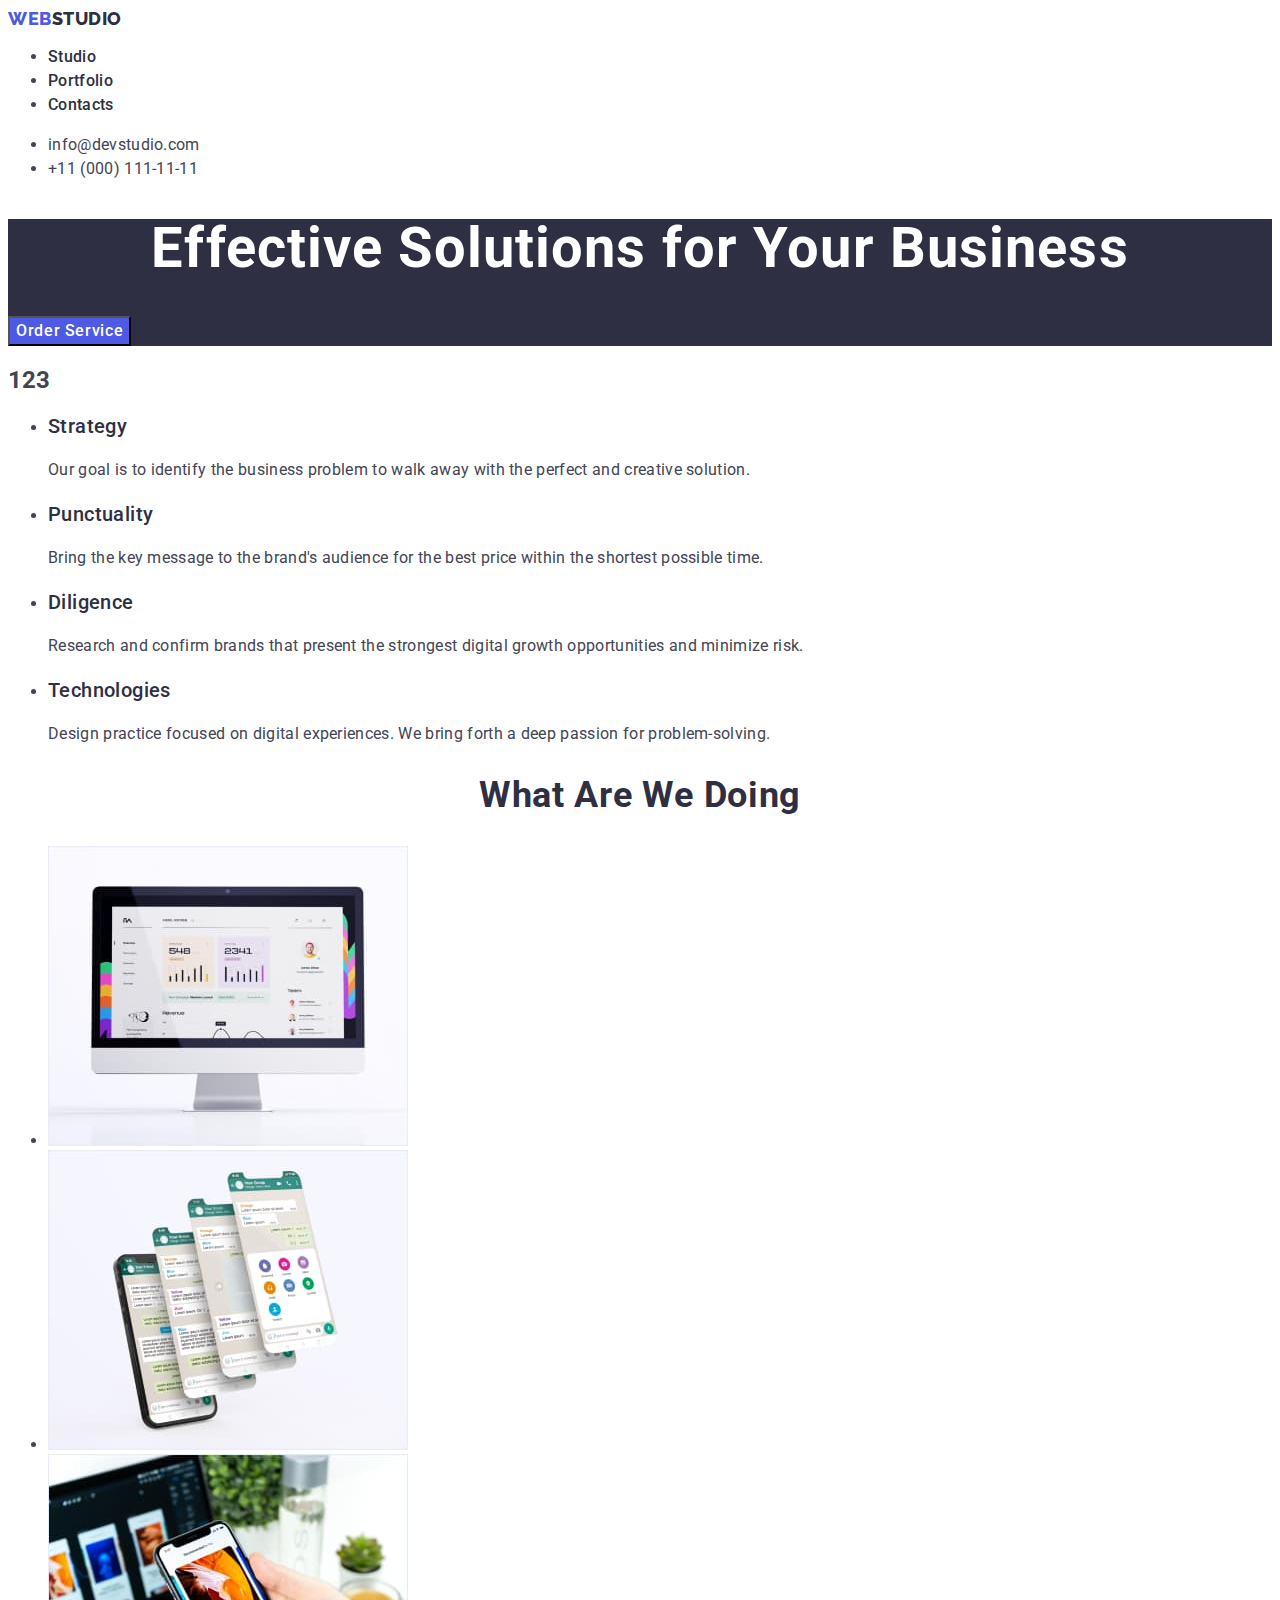
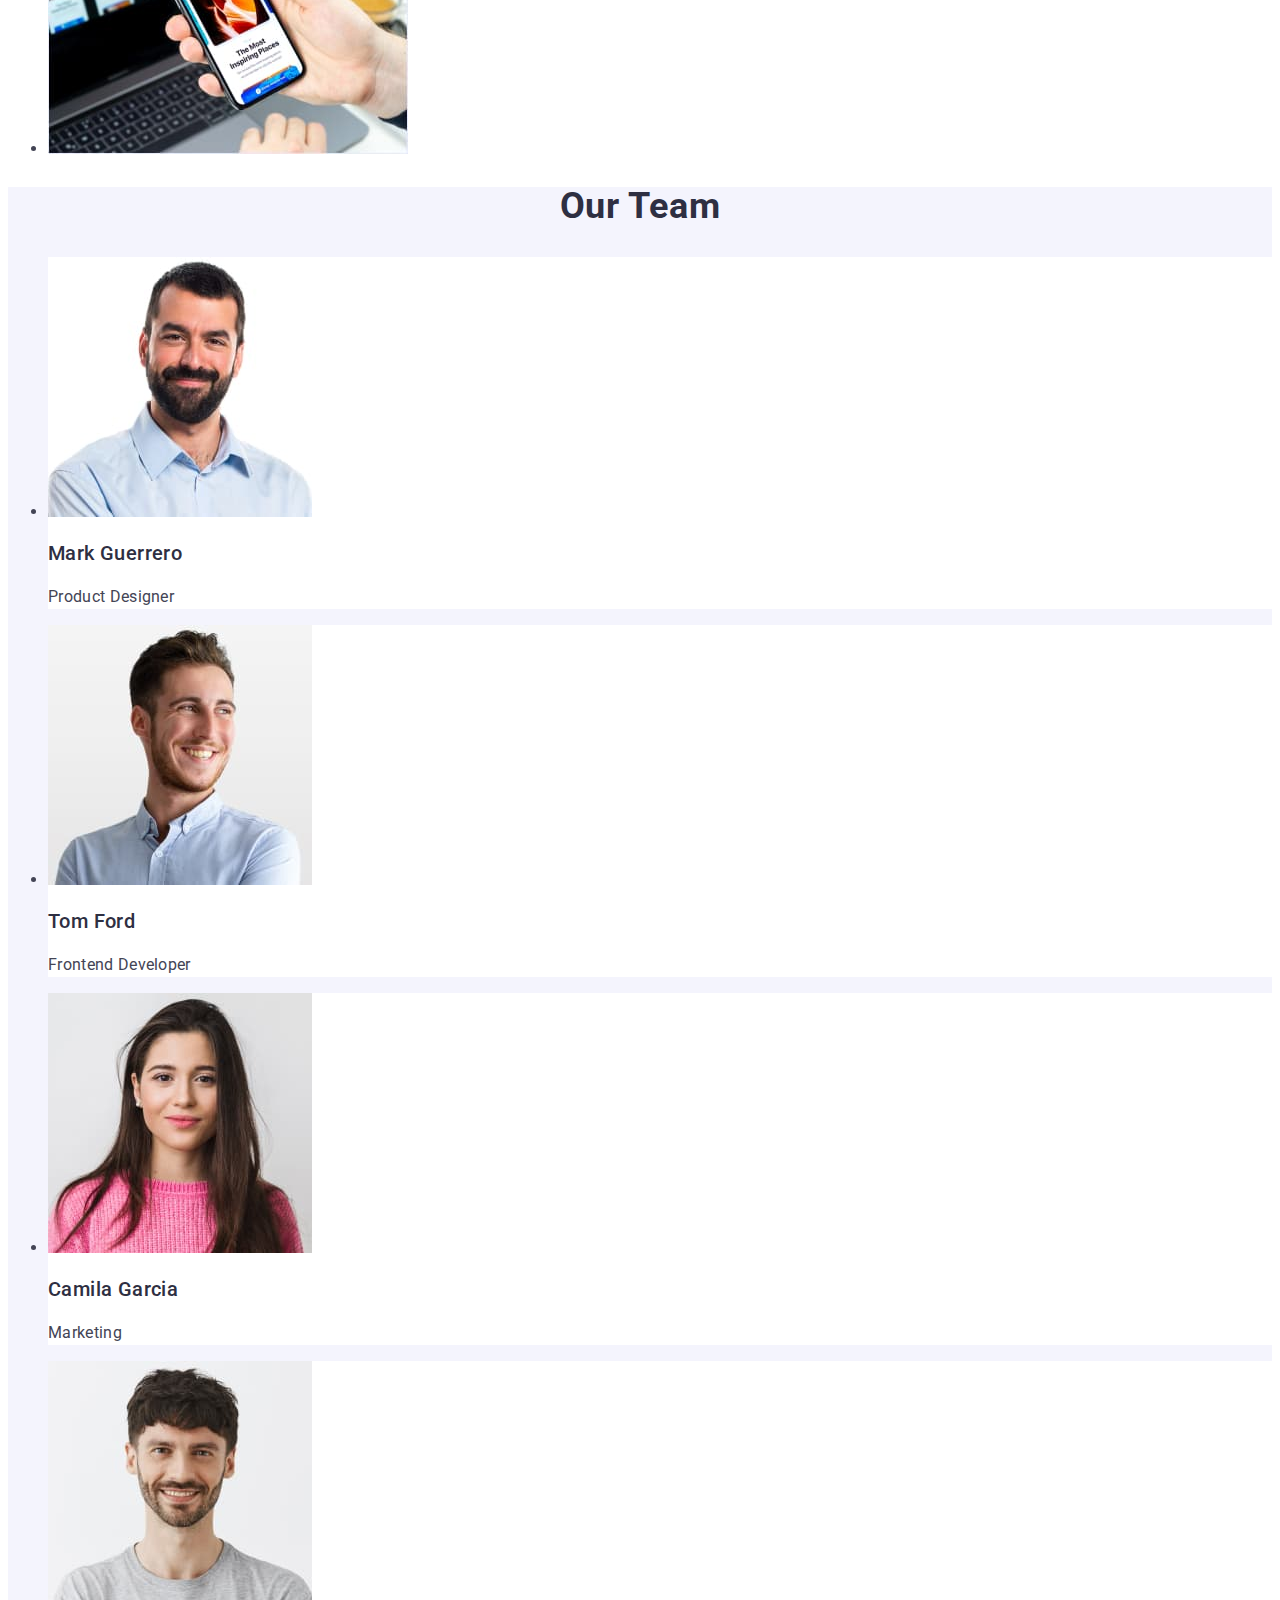
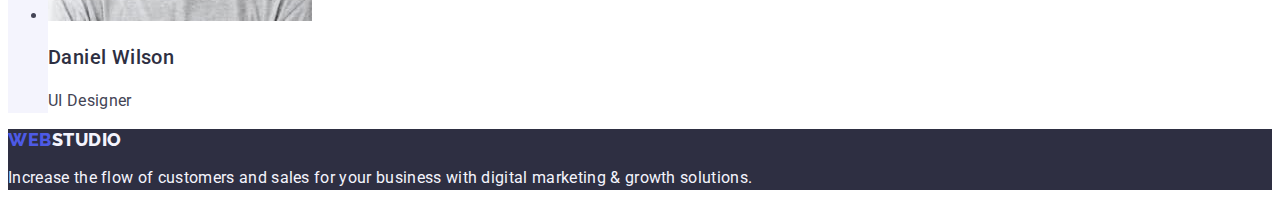
<file: index.html>
<!DOCTYPE html>
<html lang="en">
<head>
    <meta charset="UTF-8">
    <meta name="viewport" content="width=device-width, initial-scale=1.0">
    <title>Document</title>
    <link rel="stylesheet" href="./css/styles.css">
    <link rel="preconnect" href="https://fonts.googleapis.com">
    <link rel="preconnect" href="https://fonts.gstatic.com" crossorigin>
    <link href="https://fonts.googleapis.com/css2?family=Raleway:wght@800&family=Roboto:wght@400;500;700;900&display=swap" rel="stylesheet">
    <link rel="preconnect" href="https://fonts.googleapis.com">
    <link rel="preconnect" href="https://fonts.gstatic.com" crossorigin>
    <link href="https://fonts.googleapis.com/css2?family=Raleway:ital,wght@1,600&family=Roboto:wght@700&display=swap"
        rel="stylesheet">
</head>
<body>

    <header>   
    <nav>
            <a href="./" class="logo link">Web<span class="span">Studio</span></a>
            <ul class="list">
                <li><a href="./index.html" class="first link">Studio</a></li>
                <li><a href="./portfolio.html" class="first link">Portfolio</a></li>
                <li><a href="" class="first link">Contacts</a></li>
            </ul>
        </nav>
            <address class="address">
            <ul class="list">
            <li><a href="mailto:info@devstudio.com" class="contact link">info@devstudio.com</a></li>
            <li><a href="tel:+110001111111" class="contact link">+11 (000) 111-11-11</a></li>
            </ul>
            </address>
            </header>
   <main>
    <section class="section-first">
    <h1 class="heading-one">Effective Solutions for Your Business</h1>
    <button type="button" class="button">Order Service</button>
    </section>
    <section>
    <h2> 123</h2>
     <ul class="list">
        <li>
        <h3 class="heading-two">Strategy</h3>   
        <p class="paragraph-one">Our goal is to identify the business
        problem to walk away with the perfect and creative solution.</p> 
        </li>
        <li>
         <h3 class="heading-two">Punctuality</h3> 
         <p class="paragraph-one">Bring the key message to the brand's audience for the best price within the shortest possible time.</p>  
        </li>
        <li>
            <h3 class="heading-two">Diligence</h3>
            <p class="paragraph-one">Research and confirm brands that present the strongest digital growth opportunities and minimize risk.</p>
        </li>
        <li>
            <h3 class="heading-two">Technologies</h3>
            <p class="paragraph-one">Design practice focused on digital experiences. We bring forth a deep passion for problem-solving.</p>
        </li>
     </ul>
    </section>
    <section>
     <h2 class="heading-three">What are we doing</h2>
     <ul class="list">
     <li><img src="./images/index/img1.jpg" width="360" height="300" alt="Imac" /></li>
     <li><img src="./images/index/img2.jpg" width="360" height="300" alt="Phone with whatsapp" /></li>
     <li><img src="./images/index/img3.jpg" width="360" height="300" alt="Phone in the hand" /></li>
    </ul>
    </section>
    <section class="section-second">
    <h2 class="heading-four">
      Our Team  
    </h2>
    <ul class="list">
        <li class="li-one"><img src="./images/index/1.jpg" alt="man in a blue shirt with short stubble" width="264" height="260"><h3 class="heading-fife">Mark Guerrero</h3><p class="paragraph-two">Product Designer</p></li>
        <li class="li-one"><img src="./images/index/2.jpg" alt="young man in a blue shirt smiling" width="264" height="260"><h3 class="heading-fife">Tom Ford</h3><p class="paragraph-two">Frontend Developer</p></li>
        <li class="li-one"><img src="./images/index/3.jpg" alt="girl in a pink sweater and black hair" width="264" height="260"><h3 class="heading-fife">Camila Garcia</h3><p class="paragraph-two">Marketing</p></li>
        <li class="li-one"><img src="./images/index/4.jpg" alt="a man in a white blouse and with longer hair and short stubble" width="264" height="260"><h3 class="heading-fife">Daniel Wilson</h3><p class="paragraph-two">UI Designer</p></li>
    </ul>

    </section>
</main>

     

     <footer class="footer">
    <a href="/" class="logo link">Web<span class="span-footer">Studio</span></a>
    <p class="footer-paragraph">Increase the flow of customers and sales for your business with digital marketing & growth solutions.</p>

     </footer>
     </body>
</html>
</file>
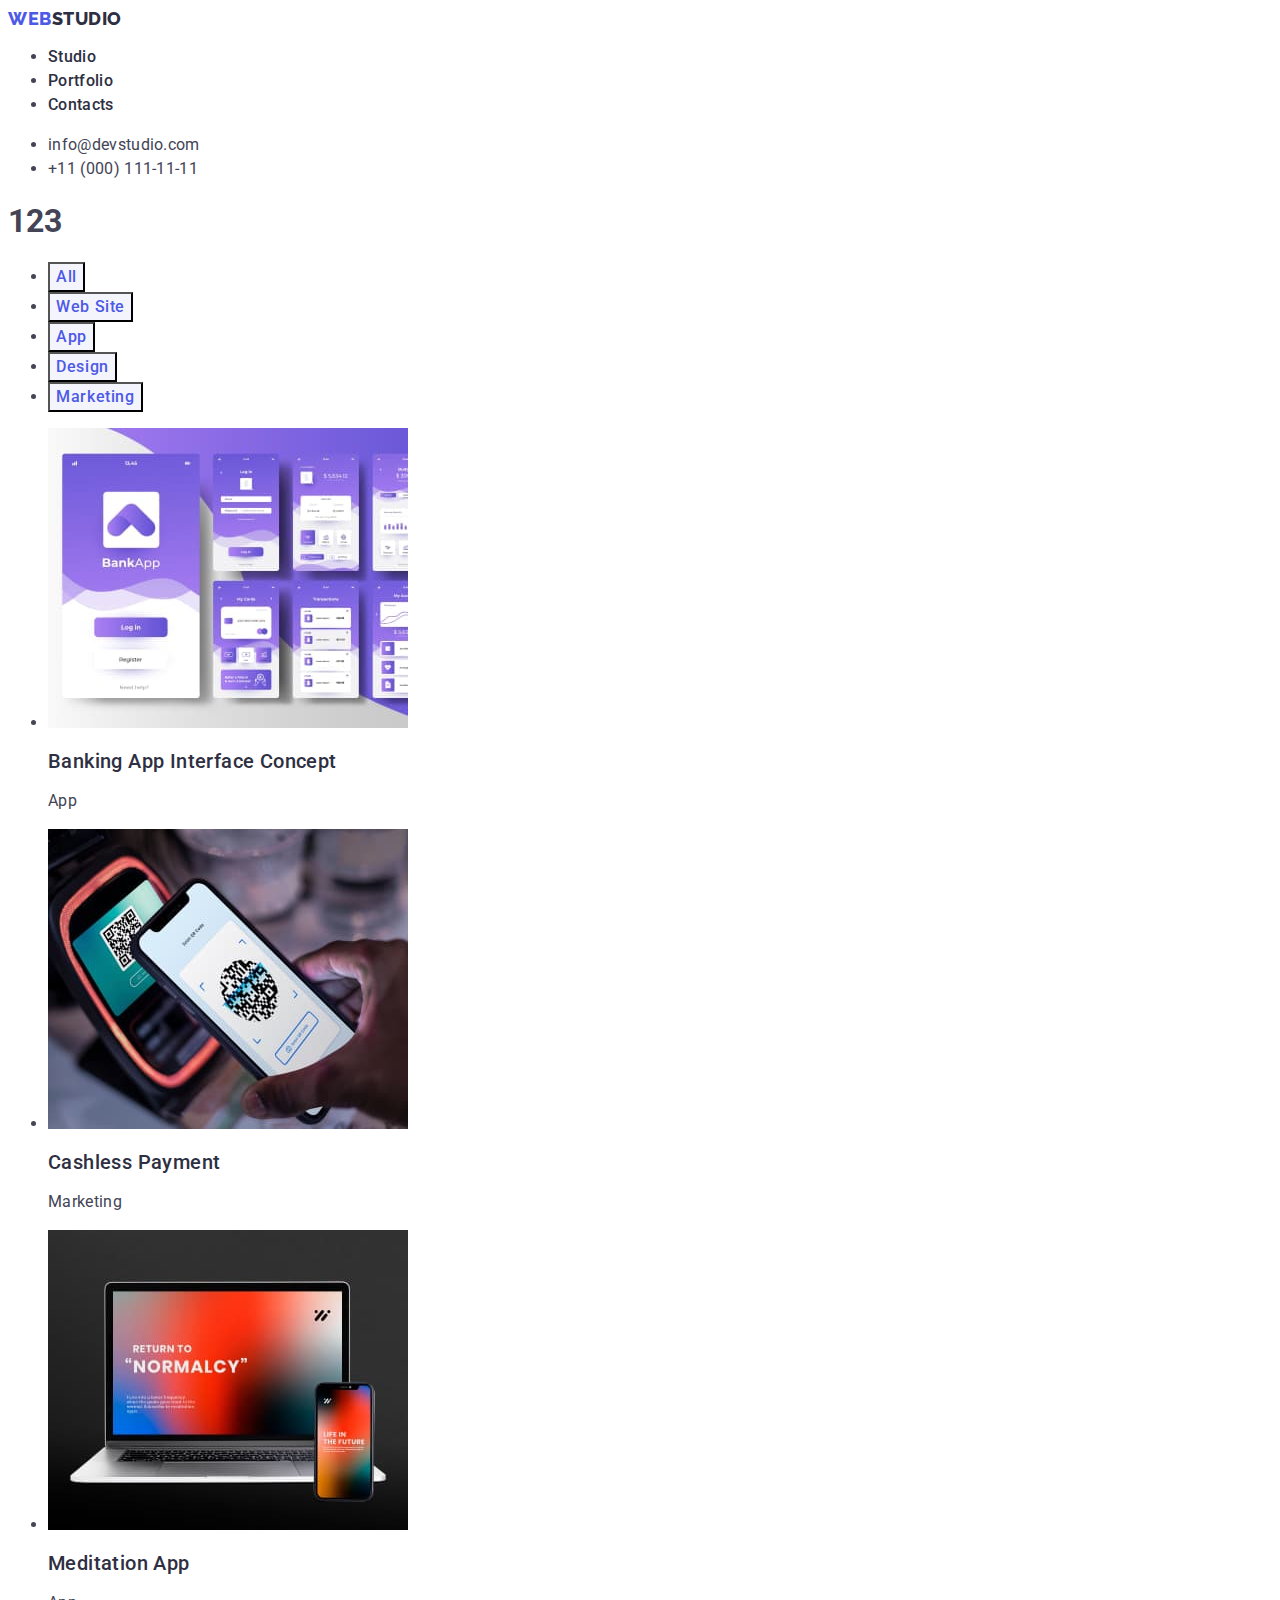
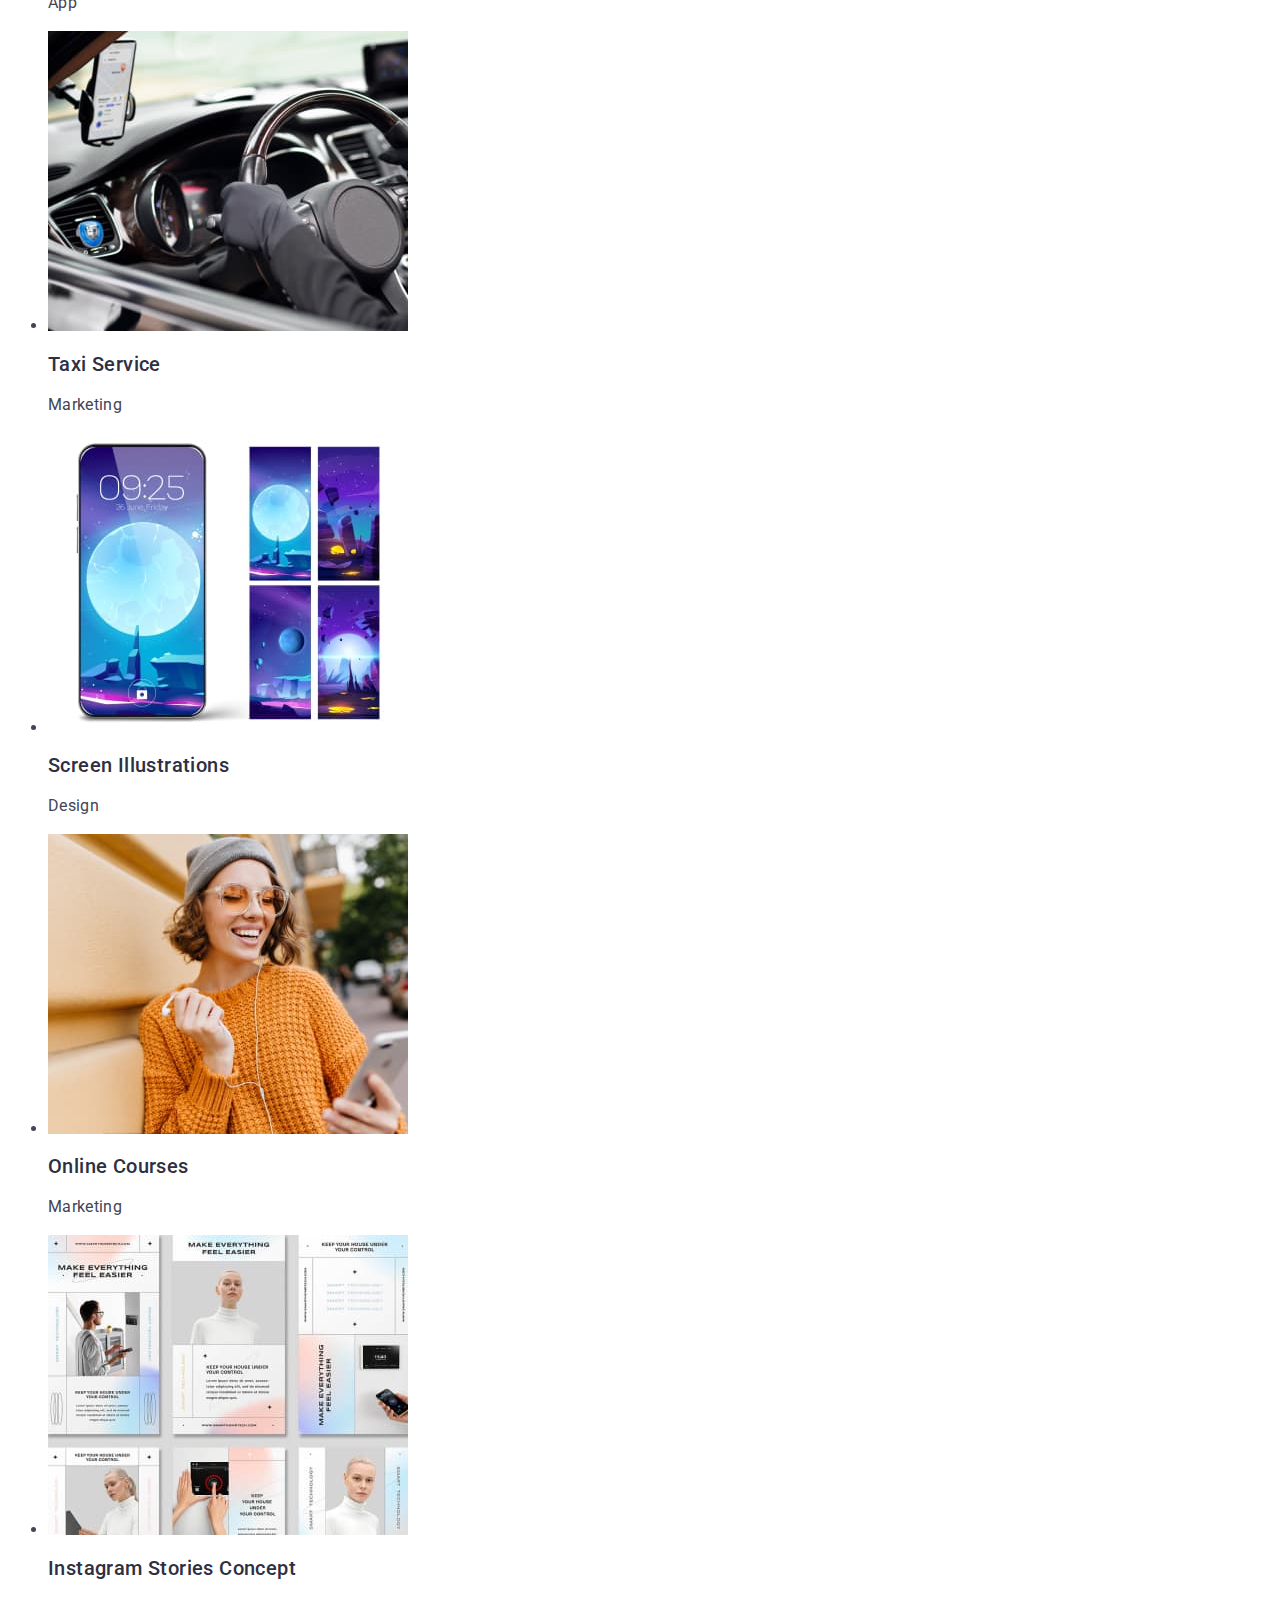
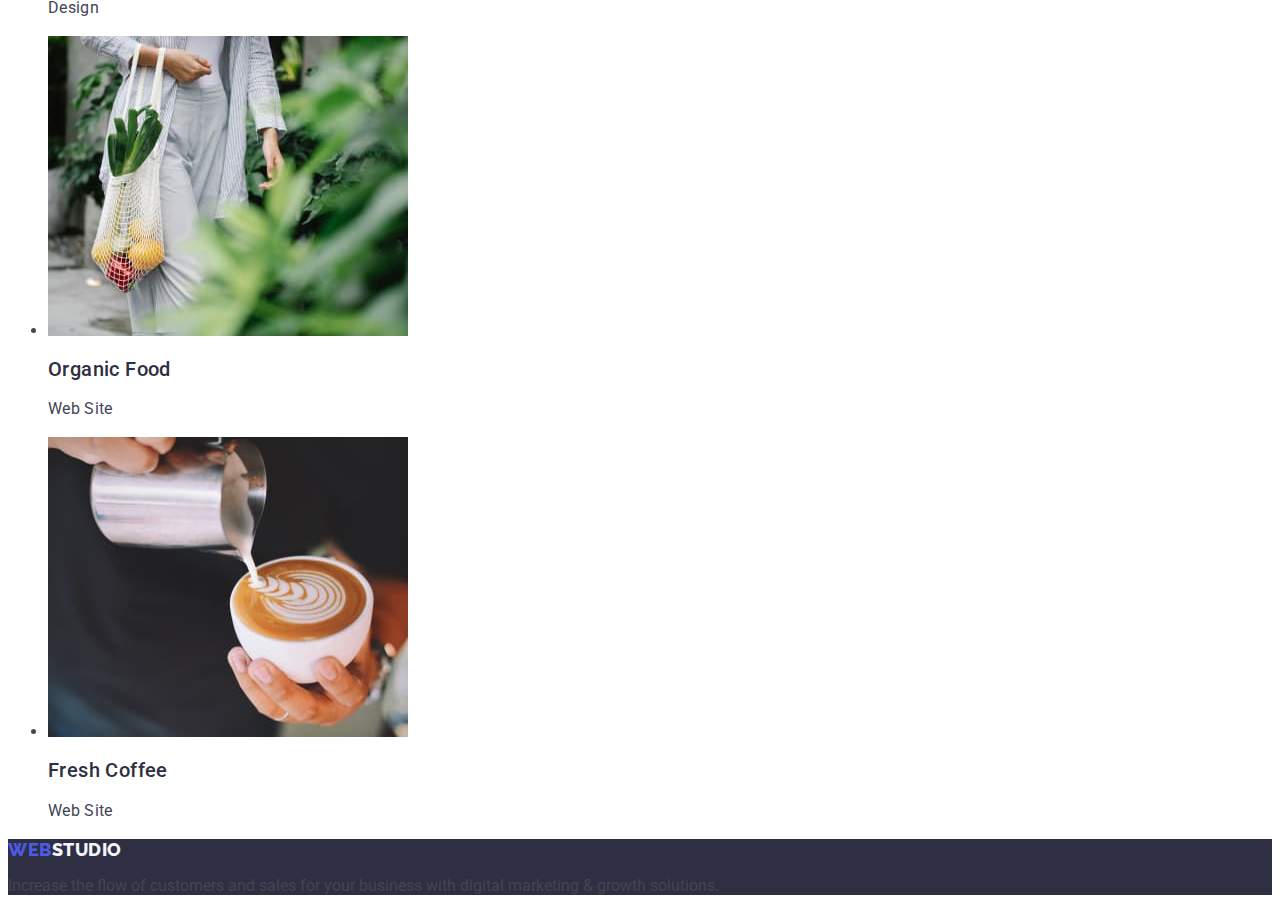
<file: portfolio.html>
<!DOCTYPE html>
<html lang="en">
<head>
    <meta charset="UTF-8">
    <meta name="viewport" content="width=device-width, initial-scale=1.0">
    <title>Document</title>
    <link rel="stylesheet" href="./css/styles.css">
    <link rel="preconnect" href="https://fonts.googleapis.com">
    <link rel="preconnect" href="https://fonts.gstatic.com" crossorigin>
    <link href="https://fonts.googleapis.com/css2?family=Raleway:wght@800&family=Roboto:wght@400;500;700;900&display=swap" rel="stylesheet">
    <link rel="preconnect" href="https://fonts.googleapis.com">
    <link rel="preconnect" href="https://fonts.gstatic.com" crossorigin>
    <link href="https://fonts.googleapis.com/css2?family=Raleway:ital,wght@1,600&family=Roboto:wght@700&display=swap"
        rel="stylesheet">
</head>
<body>

    <header>   
    <nav>
            <a href="./" class="logo link">Web<span class="span">Studio</span></a>
            <ul class="list">
                <li><a href="./index.html" class="first link">Studio</a></li>
                <li><a href="./portfolio.html" class="first link">Portfolio</a></li>
                <li><a href="" class="first link">Contacts</a></li>
            </ul>
        </nav>
            <address class="address">
            <ul class="list">
            <li><a href="mailto:info@devstudio.com" class="contact link">info@devstudio.com</a></li>
            <li><a href="tel:+110001111111" class="contact link">+11 (000) 111-11-11</a></li>
            </ul>
            </address>
            </header>
   <main>
    <section class="sectio">
        <h1 class="heading">123</h1>
    <ul class="list">
        <li><button type="button" class="filter-button">All</button></li>
        <li><button type="button" class="filter-button">Web Site</button></li>
        <li><button type="button" class="filter-button">App</button></li>
        <li><button type="button" class="filter-button">Design</button></li>
        <li><button type="button" class="filter-button">Marketing</button></li>
    </ul>

    <ul class="list">
        <li><a href="" class="link"><img src="./images/portfolio/portfolio1.jpg" alt="purple page with login to bank" width="360" height="300"><h2 class="heading-portfolio">Banking App Interface Concept</h2><p class="paragraph-portfolio">App</p></a></li>
        <li><a href="" class="link"><img src="./images/portfolio/portfolio2.jpg" alt="payment by phone via barcode" width="360" height="300"><h2 class="heading-portfolio">Cashless Payment</h2><p class="paragraph-portfolio">Marketing</p></a></li>
        <li><a href="" class="link"><img src="./images/portfolio/portfolio3.jpg" alt="laptop with red wallpaper" width="360" height="300"><h2 class="heading-portfolio">Meditation App</h2><p class="paragraph-portfolio">App</p></a></li>
        <li><a href="" class="link"><img src="./images/portfolio/portfolio4.jpg" alt="taxi car with GPS" width="360" height="300"><h2 class="heading-portfolio">Taxi Service</h2><p class="paragraph-portfolio">Marketing</p></a></li>
        <li><a href="" class="link"><img src="./images/portfolio/portfolio5.jpg" alt="smartphone with the moon on the wallpaper" width="360" height="300"><h2 class="heading-portfolio">Screen Illustrations</h2><p class="paragraph-portfolio">Design</p></a></li>
        <li><a href="" class="link"><img src="./images/portfolio/portfolio6.jpg" alt="smiling girl in orange sweater" width="360" height="300"><h2 class="heading-portfolio">Online Courses</h2><p class="paragraph-portfolio">Marketing</p></a></li>
        <li><a href="" class="link"><img src="./images/portfolio/portfolio7.jpg" alt="instagram stories concept" width="360" height="300"><h2 class="heading-portfolio">Instagram Stories Concept</h2><p class="paragraph-portfolio">Design</p></a></li>
        <li><a href="" class="link"><img src="./images/portfolio/portfolio8.jpg" alt="girl dressed in white with a bag of vegetables" width="360" height="300"><h2 class="heading-portfolio">Organic Food</h2><p class="paragraph-portfolio">Web Site</p></a></li>
        <li><a href="" class="link"><img src="./images/portfolio/portfolio9.jpg" alt="pouring milk into coffee" width="360" height="300"><h2 class="heading-portfolio">Fresh Coffee</h2><p class="paragraph-portfolio">Web Site</p></a></li>
    </ul>
    </section>
</main>

     

     <footer class="footer">
    <a href="/" class="logo link">Web<span class="span-footer">Studio</span></a>
    <p>Increase the flow of customers and sales for your business with digital marketing & growth solutions.</p>

     </footer>
     </body>
</html>
</file>
<file: css/styles.css>
:root {
--color-logo:#4d5ae5;
--color-section1:#2e2f42;
--color-footer:#F4F4FD;
--color-paragraph:#434455;
}
body{
  font-family:'Roboto', sans-serif;
  color: #434455;
  background-color: #FFFFFF;
}
.logo{
font-family: 'Raleway', sans-serif;
font-weight: 800;
font-size: 18px;
line-height: 1.17;
letter-spacing: 0.03em;
text-transform: uppercase;
color: var(--color-logo);
}
.list{

}
.first:hover{
  color:#404bbf;
}
.first:focus{
  color:#404bbf;
}
.first{
  font-weight: 500;
  font-size: 16px;
  line-height: 1.5;
  letter-spacing: 0.02em;
  color:#2e2f42;
}
.li-one{
  background-color: #FFFFFF;

}
.address{
  font-style: normal;
}
.heading-three{
  font-size: 36px;
  line-height: 1.11;
  text-align: center;
  letter-spacing: 0.02em;
  text-transform: capitalize;
  color:#2e2f42;

}
.span{
  color: #2e2f42;
}
.span-footer{
color:#f4f4fd;
}
.footer-paragraph{
  line-height: 1.5;
  color: var(--color-footer);
  letter-spacing: 0.02em; 
}
.link{
  text-decoration: none; 
}
.contact{
  font-size: 16px;
  line-height: 1.5;
  letter-spacing: 0.02em;
  color:#434455;
  text-decoration: none;

}
.contact:hover{
  color:#404bbf
}
.contact:focus{
  color:#404bbf;
}
.filter-button :hover
.filter-button :focus{
background-color: var(--color-example);
}
.section-first{
  background-color: var(--color-section1);
}
.section-second{
  background-color: #F4F4FD;

}
.heading-one{
  font-size: 56px;
  line-height: 1.07;
  text-align: center;
  letter-spacing: 0.02em;
  color: #FFFFFF;
}
.heading-two{
  font-weight: 500;
  font-size: 20px;
  line-height: 1.2;
  letter-spacing: 0.02em;
  color:#2e2f42;
}
.heading-four{
  font-size: 36px;
  line-height: 1.11;
  text-align: center;
  letter-spacing: 0.02em;
  text-transform: capitalize;
  color:#2e2f42;
}
.heading-fife{
  font-weight: 500;
  font-size: 20px;
  line-height: 1.2;
  letter-spacing: 0.02em;
  color:#2e2f42;
}
.heading-portfolio{
  font-weight: 500;
  font-size: 20px;
  line-height: 1.2;
  letter-spacing: 0.02em;
  color: var(--color-section1);

}
.paragraph-one{
  font-size: 16px;
  line-height: 1.5;
  letter-spacing: 0.02em;
}
.paragraph-two{
font-size: 16px;
line-height: 1.5;
letter-spacing: 0.02em;
}
.paragraph-portfolio{
  font-size: 16px;
  line-height: 1.5;
  letter-spacing: 0.02em;
  color: var(--color-paragraph)
}
.button{
  background-color: #4D5AE5;
  font-family: "Roboto",sans-serif;
  font-weight: 500;
  font-size: 16px;
  line-height: 1.5;
  letter-spacing: 0.04em;
  color: #FFFFFF;
  cursor: pointer;
}
.button:hover{
  background-color: #404BBF;
}
.button:focus{
  background-color: #404BBF;
}

.filter-button{
font-family: 'Roboto',sans-serif;
font-weight: 500;
font-size:16px;
line-height: 1.5;
letter-spacing: 0.04em;
color: var(--color-logo);
background-color: var(--color-footer);
cursor: pointer;
}
.filter-button:hover{
  color:#FFFFFF;
  background-color: #404BBF;
}
.filter-button:focus{
  color:#FFFFFF;
  background-color: #404BBF;
}

.footer{
  background-color: #2e2f42;
}
</file>
